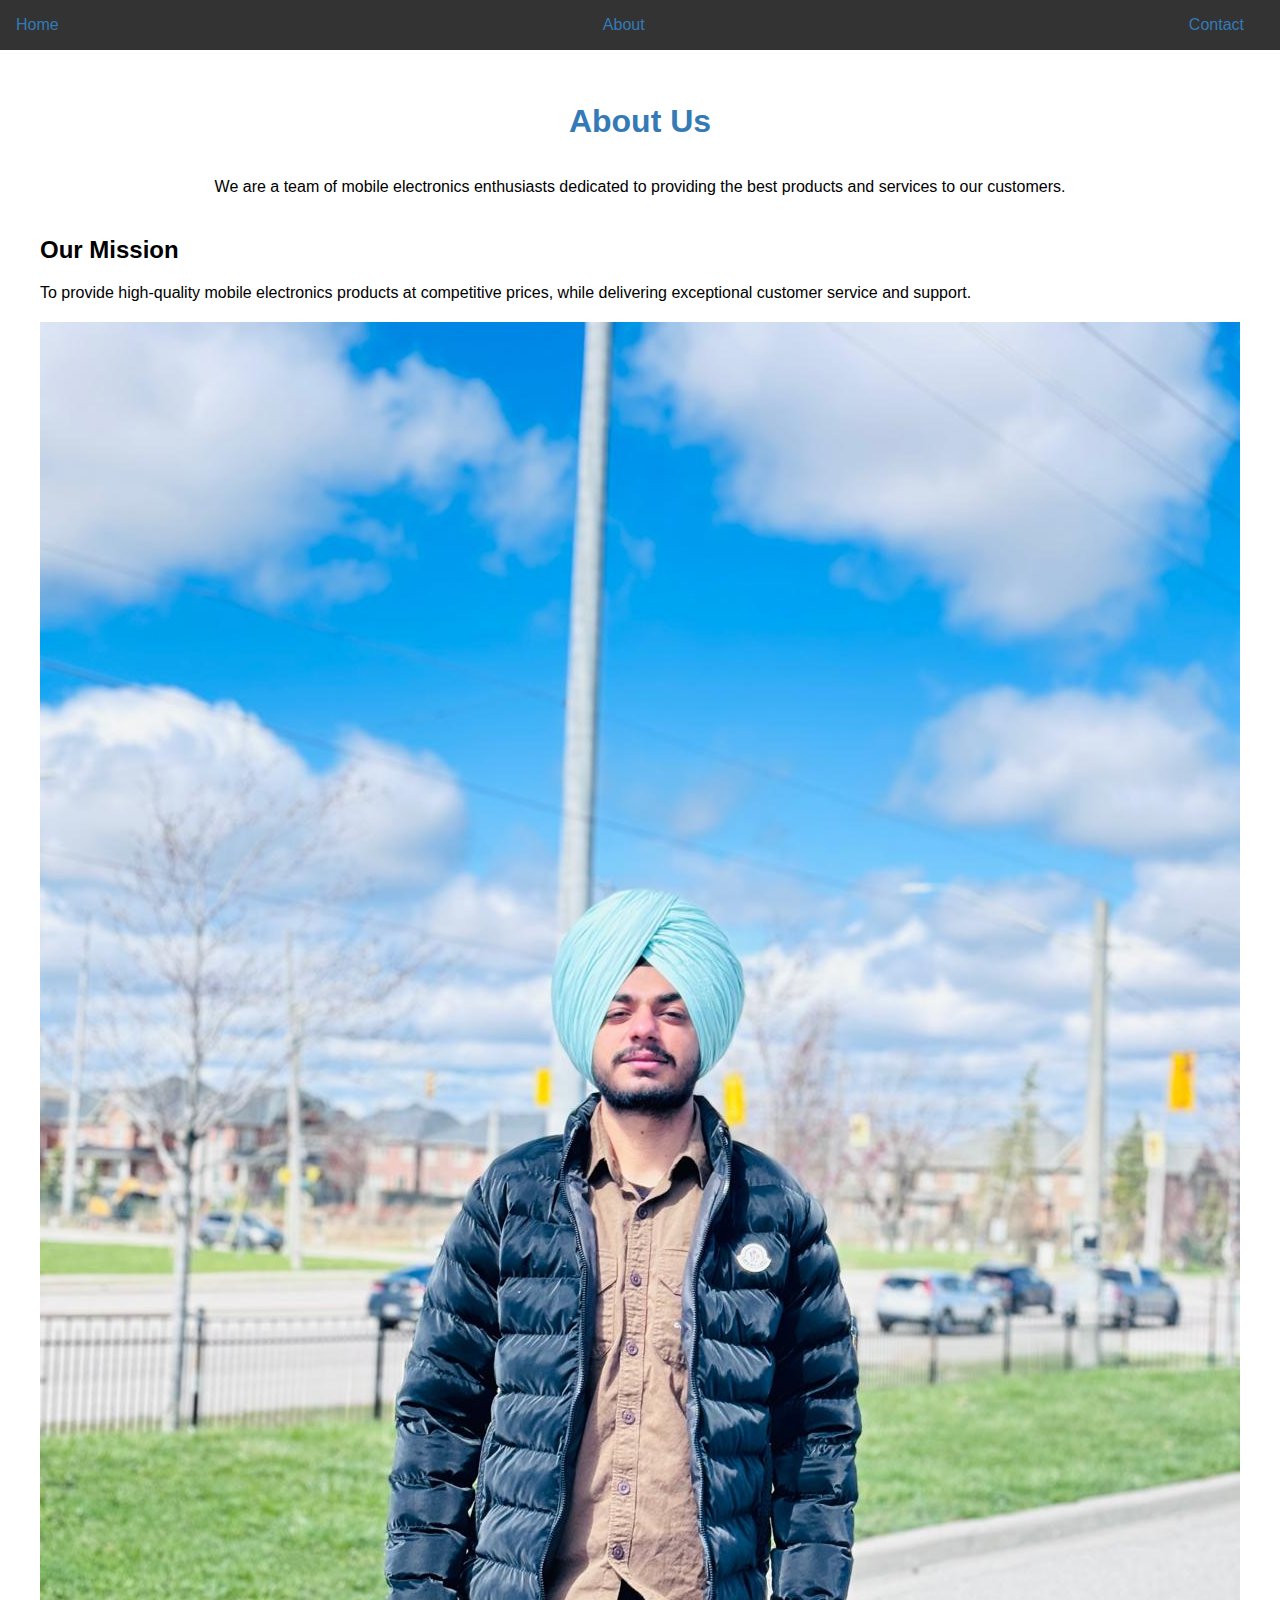
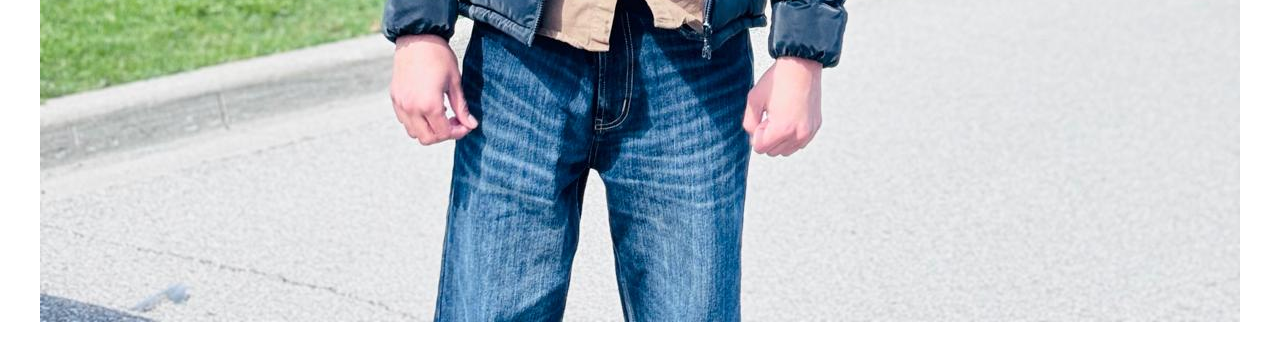
<file: about.html>
<!DOCTYPE html>
<html lang="en">
<head>
    <meta charset="UTF-8">
    <meta name="viewport" content="width=device-width, initial-scale=1.0">
    <title>About Us</title>
    <link rel="stylesheet" href="style.css">
</head>
<body>
    <header>
        <nav>
            <ul>
                <li><a href="index.html">Home</a></li>
                <li><a href="about.html">About</a></li>
                <li><a href="contact.html">Contact</a></li>
            </ul>
        </nav>
    </header>
    <main>
        <h1>About Us</h1>
        <p>We are a team of mobile electronics enthusiasts dedicated to providing the best products and services to our customers.</p>
        <section>
            <h2>Our Mission</h2>
            <p>To provide high-quality mobile electronics products at competitive prices, while delivering exceptional customer service and support.</p>
            <img src="images/WhatsApp Image 2024-07-02 at 18.54.16_dbf8b62f.jpg" alt="Our Team" class="team-image">
        </section>
    </main>
</body>
</html>
</file>
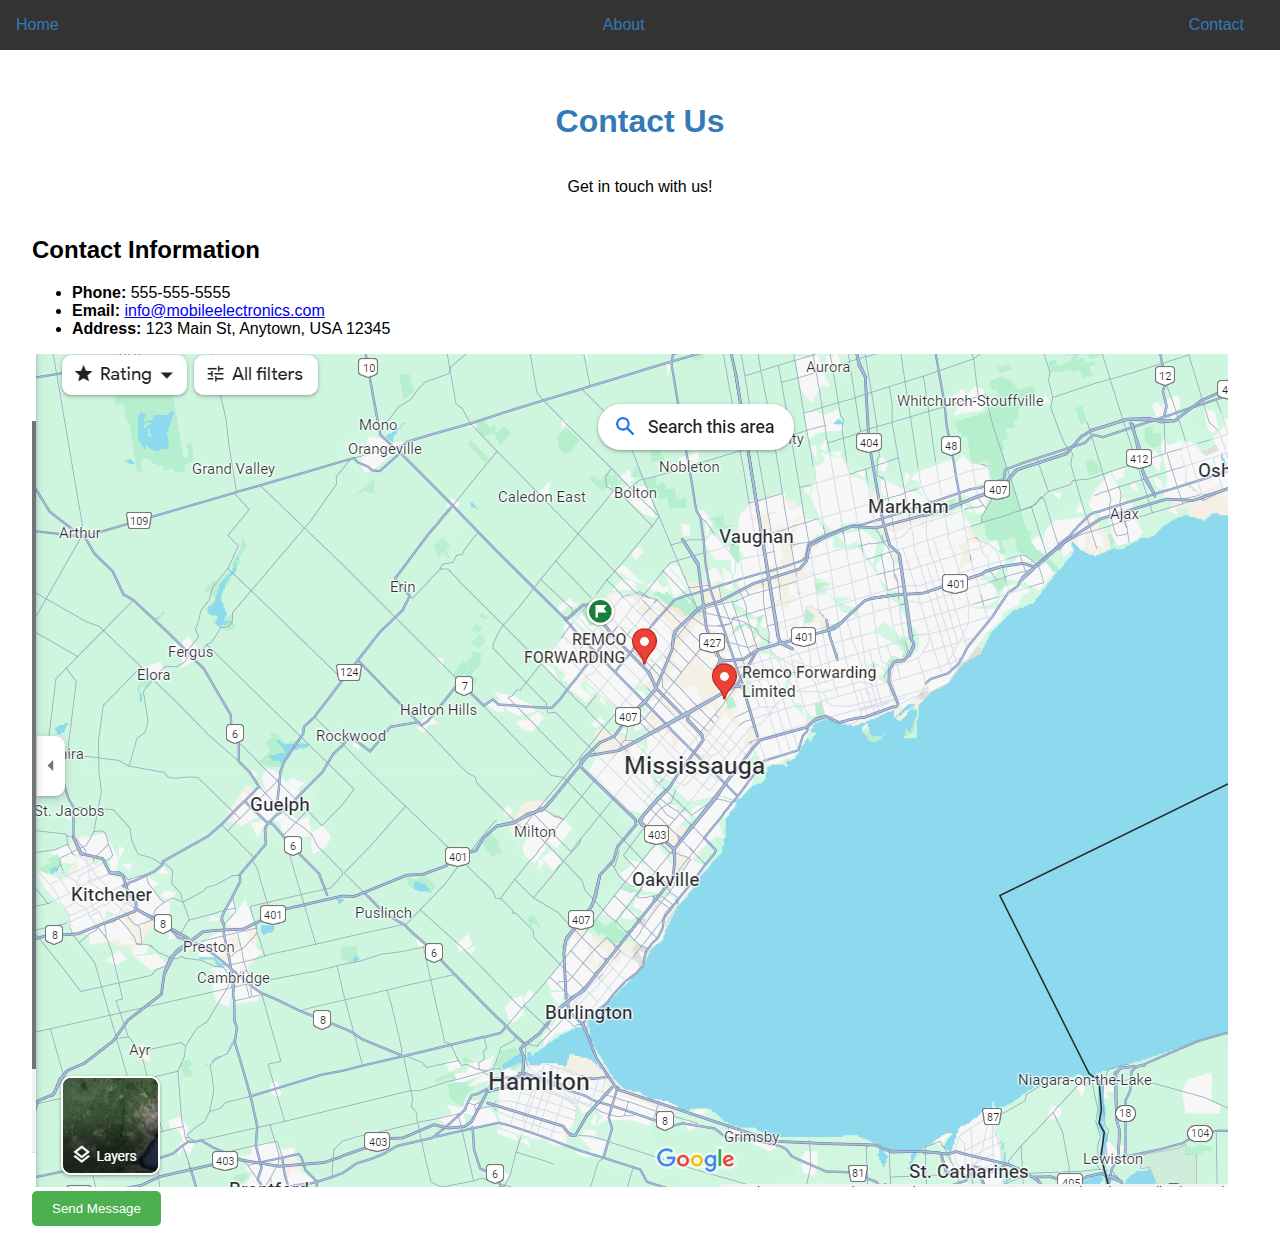
<file: contact.html>
<!DOCTYPE html>
<html lang="en">
<head>
    <meta charset="UTF-8">
    <meta name="viewport" content="width=device-width, initial-scale=1.0">
    <title>Contact Us</title>
    <link rel="stylesheet" href="style.css">
    <style>
      /* Add this CSS code to style and animate the button */
      .shake-button {
        background-color: #4CAF50;
        color: #fff;
        padding: 10px 20px;
        border: none;
        border-radius: 5px;
        cursor: pointer;
      }
      
      .shake-button:hover {
        animation: shake 0.5s;
        animation-iteration-count: infinite;
      }
      
      @keyframes shake {
        0% {
          transform: translate(1px, 1px) rotate(0deg);
        }
        10% {
          transform: translate(-1px, -2px) rotate(-1deg);
        }
        20% {
          transform: translate(-3px, 0px) rotate(1deg);
        }
        30% {
          transform: translate(3px, 2px) rotate(0deg);
        }
        40% {
          transform: translate(1px, -1px) rotate(1deg);
        }
        50% {
          transform: translate(-1px, 2px) rotate(-1deg);
        }
        60% {
          transform: translate(-3px, 1px) rotate(0deg);
        }
        70% {
          transform: translate(3px, 1px) rotate(-1deg);
        }
        80% {
          transform: translate(-1px, -1px) rotate(1deg);
        }
        90% {
          transform: translate(1px, 2px) rotate(0deg);
        }
        100% {
          transform: translate(1px, -2px) rotate(-1deg);
        }
      }
    </style>
</head>
<body>
    <header>
        <nav>
            <ul>
                <li><a href="index.html">Home</a></li>
                <li><a href="about.html">About</a></li>
                <li><a href="contact.html">Contact</a></li>
            </ul>
        </nav>
    </header>
    <main>
        <h1>Contact Us</h1>
        <p>Get in touch with us!</p>
        <section>
            <h2>Contact Information</h2>
            <ul>
                <li><strong>Phone:</strong> 555-555-5555</li>
                <li><strong>Email:</strong> <a href="mailto:info@mobileelectronics.com">info@mobileelectronics.com</a></li>
                <li><strong>Address:</strong> 123 Main St, Anytown, USA 12345</li>
            </ul>
            <img src="images/fac.png" alt="Our Location" class="map-image">
            <!-- Add the button element here -->
            <button class="shake-button">Send Message</button>
        </section>
    </main>
</body>
</html>
</file>
<file: style.css>
body {
  font-family: Arial, sans-serif;
  margin: 0;
  padding: 0;
}

header {
  background-color: #f0f0f0;
  padding: 1em;
  text-align: center;
}

nav ul {
  list-style: none;
  margin: 0;
  padding: 0;
  display: flex;
  justify-content: space-between;
}

nav li {
  margin-right: 20px;
}

nav a {
  color: #337ab7;
  text-decoration: none;
}

nav a:hover {
  color: #23527c;
}

main {
  display: flex;
  flex-direction: column;
  align-items: center;
  padding: 2em;
}

h1 {
  color: #337ab7;
}

p {
  margin-bottom: 20px;
}
body {
  font-family: Arial, sans-serif;
  margin: 0;
  padding: 0;
}

header {
  background-color: #333;
  color
</file>
